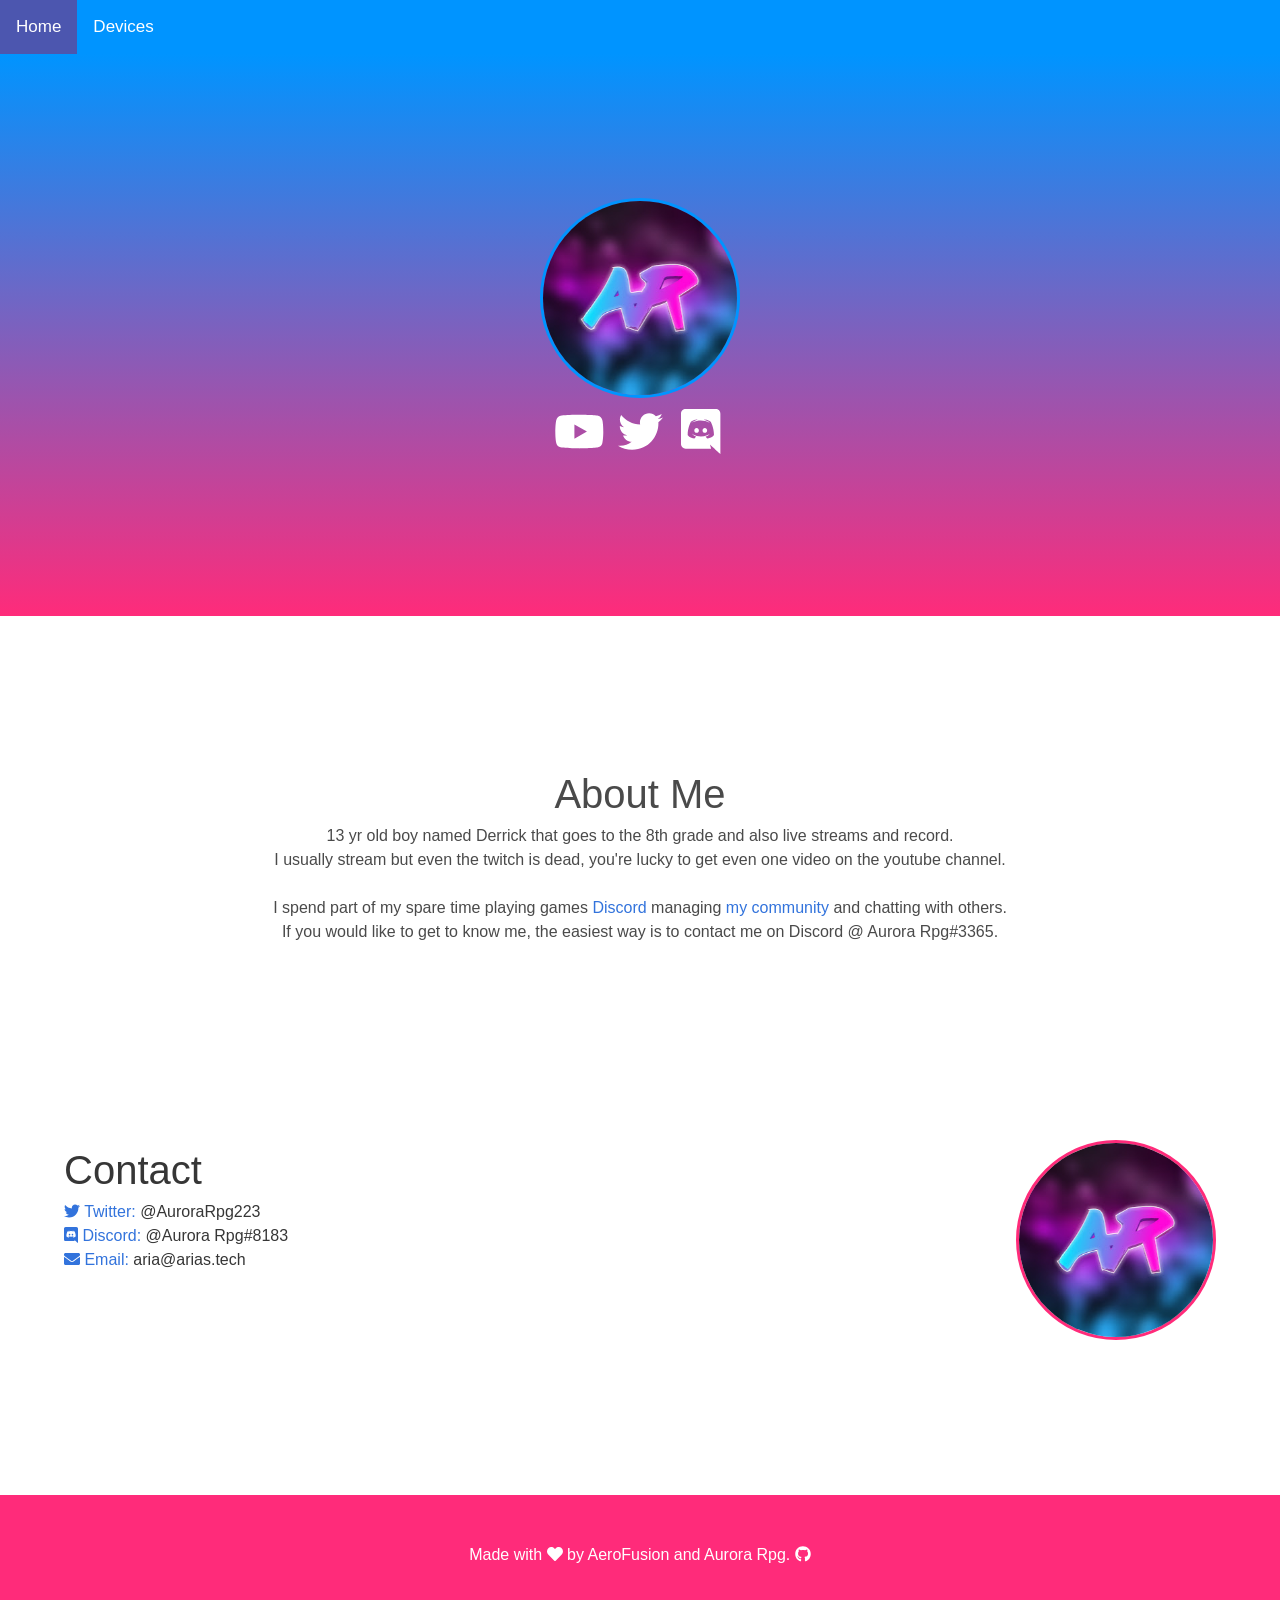
<file: index.html>
<!DOCTYPE html>
<html lang="en">
   <head>
      <!-- Site Metadata -->
      <meta charset="UTF-8">
      <meta content="width=device-width,initial-scale=1,user-scalable=no" name="viewport">
      <meta content="#ff2b7a" name="theme-color">
      <!-- SEO & Open Graph -->
      <meta content="14 yr old boy named Derrick. ." name="description">
      <meta content="aurora rpg" name="keywords">
      <meta content="https://wiisports.club" property="og:url">
      <meta content="13 yr old boy." property="og:description">
      <meta content="https://arias.tech/img/logo.png" property="og:image">
      <!-- Twitter Metadata -->
      <meta content="summary" name="twitter:card">
      <meta content="arias.tech" name="twitter:title">
      <meta content="14 year old trans girl and content creator from Portugal." name="twitter:description">
      <meta content="https://arias.tech/img/logo.png" name="twitter:image">
      <!-- Site Resources -->
      <link rel="shortcut icon" href="img/favicon.png">
      <link href="css/frameworks/bulma.css" rel="stylesheet" type="text/css">
      <link href="css/main.css" rel="stylesheet" type="text/css">
      <link href="css/animate.css" rel="stylesheet" type="text/css">
      <script src="js/font-awesome.js"></script>
      <link href="css/header.css" rel="stylesheet" type="text/css">
      <div class="topnav">
         <a class="active" href="index.html">Home</a>
         <a href="Devices.html">Devices</a>

       </div>

      <title>Aurora Rpg</title>
   </head>
   <body>
      <section class="hero is-medium header">
         <div class="hero-body">
            <div class="container has-text-centered">
               <img src="img/logo.png" class="animated fadeInDown fast logo" alt="logo">
               <div class="animated fadeInUp fast icons">
                  <a href="https://www.youtube.com/channel/UCXzuGxoM4t9uEi4T7a62cMQ?view_as=subscriber" title="YouTube">
                  <span class="icon is-large">
                  <i class="icons fab fa-youtube fa-2x"></i>
                  </span>
                  </a>
                  <a href="https://twitter.com/AuroraRpgYT" title="Twitter">
                  <span class="icon is-large">
                  <i class="icons fab fa-twitter fa-2x"></i>
                  </span>
                  </a>
                  <a href="https://discord.gg/minecraft" title="Discord">
                  <span class="icon is-large">
                  <i class="icons fab fa-discord fa-2x"></i>
                  </span>
                  </a>
               </div>
            </div>
         </div>
      </section>
      <div class="spacing"></div>
      <section class="section">
         <div class="container">
            <div class="columns animated fadeInUp faster has-text-centered">
               <div class="column">
                  <p class="is-size-2">About Me</p>
                  <h2>13 yr old boy named Derrick that goes to the 8th grade and also live streams and record.</h2>
                  <h2>I usually stream but even the twitch is dead, you're lucky to get even one video on the youtube channel.</h2>
                  <br>
                  <h2>I spend part of my spare time playing games <a href="https://discordapp.com">Discord</a> managing <a href="https://netsky.me">my community</a> and chatting with others.</h2>
                  <h2>If you would like to get to know me, the easiest way is to contact me on Discord &commat; Aurora Rpg#3365.</h2>
               </div>
            </div>
         </div>
      </section>
      <div class="spacing"></div>
      <section class="section">
         <div class="container">
            <div class="columns animated fadeInUp faster has-text-left has-text-dark">
               <div class="column">
                  <p class="is-size-2">Contact</p>
                  <p><a href="https://twitter.com/Awiaaaa" target="_blank"><i class="fab fa-twitter"></i> Twitter: </a> @AuroraRpg223</p>
                  <p><a href="https://discord.gg/hKhwK88" target="_blank"><i class="fab fa-discord"></i> Discord: </a> @Aurora Rpg#8183</p>
                  <p><a href="mailto:" target="_blank"><i class="fas fa-envelope"></i> Email: </a> aria@arias.tech</p>
               </div>
               <div class="column is-narrow is-hidden-mobile">
                  <img src="img/logo.png" class="logo" alt="logo" style="border: 3px solid #ff2b7a !important;">
               </div>
            </div>
         </div>
      </section>
      <div class="spacing"></div>
      <footer class="footer has-text-white has-text-centered is-size-6">
         <p>Made with <i class="fas fa-heart fa-1x"></i> by <a href="https://aerofusion.us" class="has-text-white">AeroFusion and Aurora Rpg</a>. <a href="https://github.com/aerofusionyt/arias.tech" class="has-text-white"><i class="fab fa-github"></i></a></p>
      </footer>
   </body>
</html>
</file>
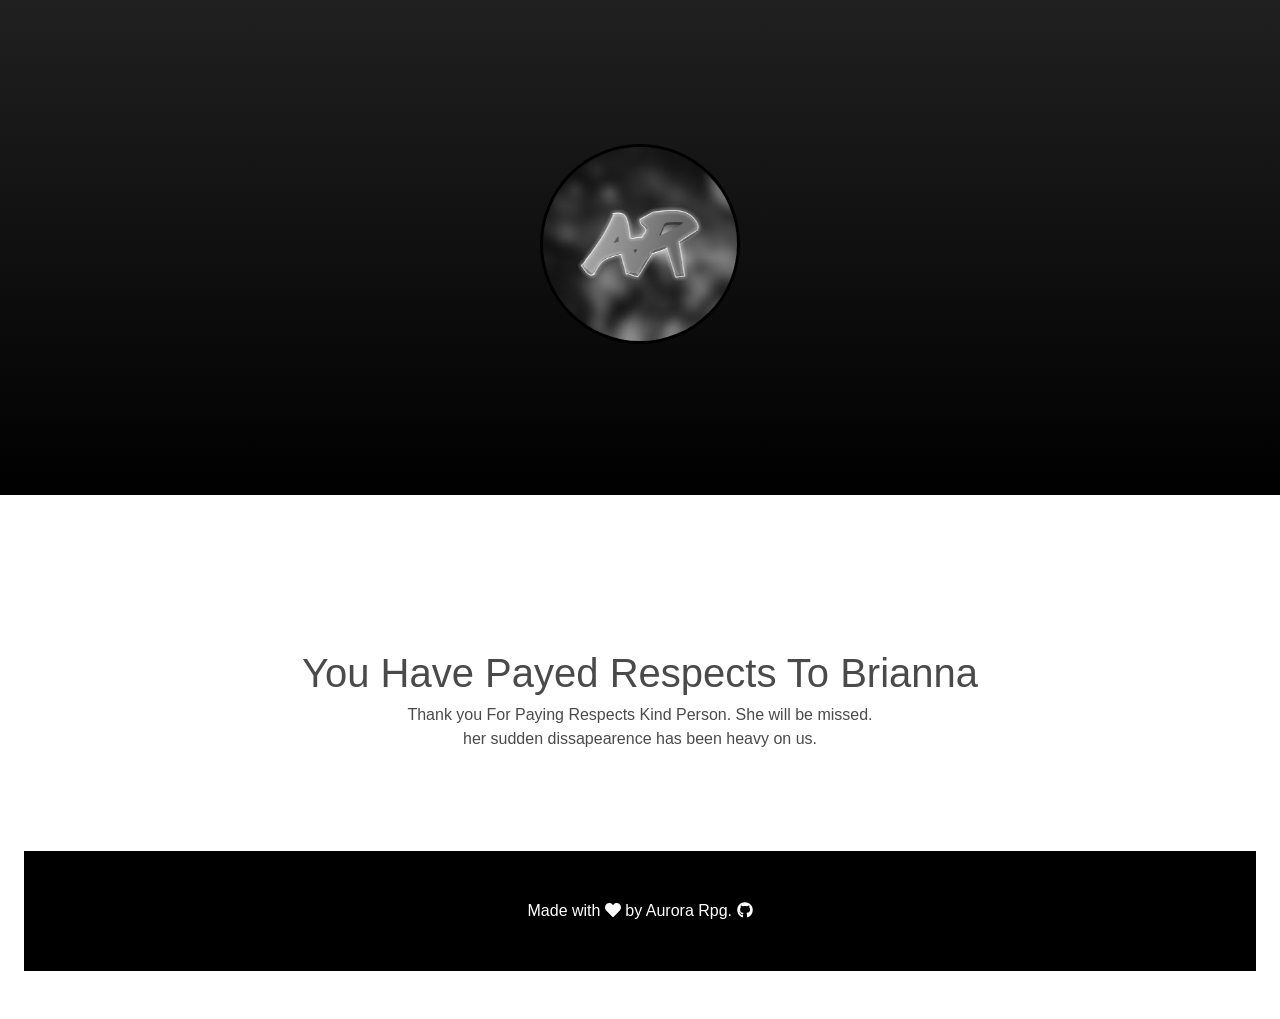
<file: respect.html>
<!DOCTYPE html>
<html lang="en">
   <head>
      <!--Pay Respect-->
      <script src="js/payfforbrianna.js"></script>
      <!-- Site Metadata -->
      <meta charset="UTF-8">
      <meta content="width=device-width,initial-scale=1,user-scalable=no" name="viewport">
      <meta content="#ff2b7a" name="theme-color">
      <!-- SEO & Open Graph -->
      <meta content="14 yr old boy named Derrick. ." name="description">
      <meta content="aurora rpg" name="keywords">
      <meta content="Respect for Brianna" property="og:url">
      <!-- Twitter Metadata -->
      <meta content="summary" name="twitter:card">
      <meta content="Respect For Brianna" name="twitter:title">
      <meta content="She is gone and missed" name="twitter:description">
      <meta content="img/logo.png" name="twitter:image">
      <!-- Site Resources -->
      <link rel="shortcut icon" href="img/favicon.png">
      <link href="css/frameworks/bulma.css" rel="stylesheet" type="text/css">
      <link href="css\OtherPages\error.css" rel="stylesheet" type="text/css">
      <link href="css/animate.css" rel="stylesheet" type="text/css">
      <script src="js/font-awesome.js"></script>
      <script src="js/payfforbrianna.js"></script>
      <link href="css/errorheader.css" rel="stylesheet" type="text/css">
      <div class="topnav">

       </div>

      <title>Aurora Rpg</title>
   </head>
   <body>
      <section class="hero is-medium header">
         <div class="hero-body">
            <div class="container has-text-centered">
               <img src="img/logo_colorless.png" class="animated fadeInDown fast logo" alt="logo">
                  </span>
                  </a>
               </div>
            </div>
         </div>
      </section>
      <div class="spacing"></div>
      <section class="section">
         <div class="container">
            <div class="columns animated fadeInUp faster has-text-centered">
               <div class="column">
                  <p class="is-size-2">You Have Payed Respects To Brianna</p>
                  <h2> Thank you For Paying Respects Kind Person. She will be missed.</h2>
                  <h2>her sudden dissapearence has been heavy on us.</h2>
               </div>
            </div>
         </div>
      <div class="spacing"></div>
      <footer class="footer has-text-white has-text-centered is-size-6">
         <p>Made with <i class="fas fa-heart fa-1x"></i> by Aurora Rpg</a>. <a href="https://www.youtube.com/channel/UCXzuGxoM4t9uEi4T7a62cMQ?" class="has-text-white"><i class="fab fa-github"></i></a></p>
      </footer>
   </body>
</html>
</file>
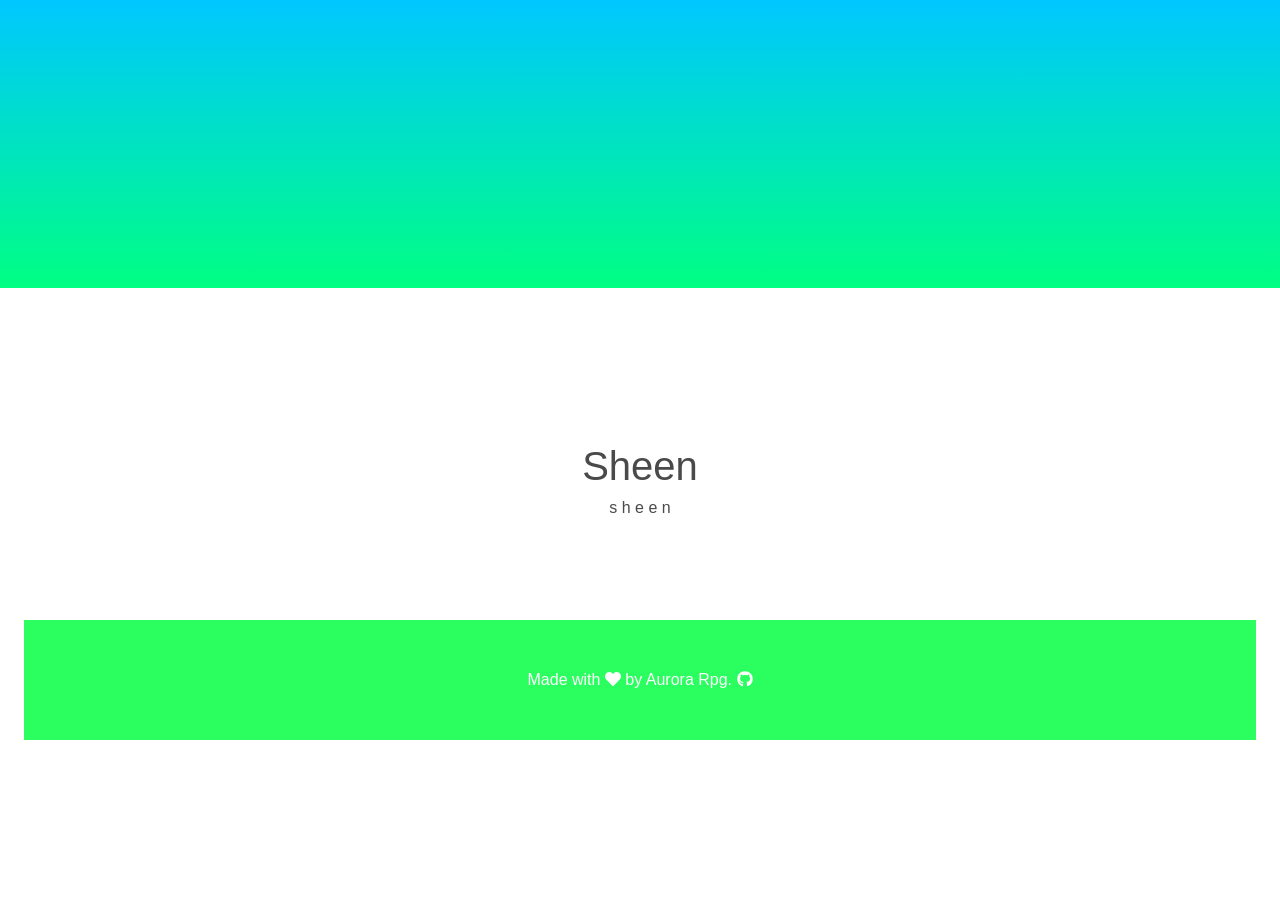
<file: Sheen.html>
<!DOCTYPE html>
<html lang="en">
   <head>
      
      <!-- Site Metadata -->
      <meta charset="UTF-8">
      <meta content="width=device-width,initial-scale=1,user-scalable=no" name="viewport">
      <meta content="#ff2b7a" name="theme-color">
      <!-- SEO & Open Graph -->
      <meta content="14 yr old boy named Derrick. ." name="description">
      <meta content="aurora rpg" name="keywords">
      <meta content="Sheen" property="og:url">
      <!-- Twitter Metadata -->
      <meta content="summary" name="twitter:card">
      <meta content="Sheen" name="twitter:title">
      <meta content="Planet Sheen, sean isnt mean. or racist" name="twitter:description">
      <meta content="img/logo.png" name="twitter:image">
      <!-- Site Resources -->
      <link rel="shortcut icon" href="img/favicon.png">
      <link href="css/frameworks/bulma.css" rel="stylesheet" type="text/css">
      <link href="css\OtherPages\Grabber.css" rel="stylesheet" type="text/css">
      <link href="css/animate.css" rel="stylesheet" type="text/css">
      <script src="js/font-awesome.js"></script>

       </div>

      <title>Aurora Rpg</title>
   </head>
   <body>
      <section class="hero is-medium header">
         <div class="hero-body">
            <div class="container has-text-centered">

                  </span>
                  </a>
               </div>
            </div>
         </div>
      </section>
      <div class="spacing"></div>
      <section class="section">
         <div class="container">
            <div class="columns animated fadeInUp faster has-text-centered">
               <div class="column">
                  <p class="is-size-2">Sheen</p>
                  <h2>s h e e n</h2> 
               </div>
            </div>
         </div>
      <div class="spacing"></div>
      <footer class="footer has-text-white has-text-centered is-size-6">
         <p>Made with <i class="fas fa-heart fa-1x"></i> by Aurora Rpg</a>. <a href="https://www.youtube.com/channel/UCXzuGxoM4t9uEi4T7a62cMQ?" class="has-text-white"><i class="fab fa-github"></i></a></p>
      </footer>
   </body>
</html>
</file>
<file: css/main.css>
html,body {
	height: 100%;
    width: 100%;
}

.header {
    background: linear-gradient(180deg, #0094FF 0%, #ff2b7a 100%);
}

.logo {
    border: 3px solid #0094FF;
    border-radius: 50%;
    width: 200px;
    height: 200px;
    -webkit-user-drag: none;
    -khtml-user-drag: none;
    -moz-user-drag: none;
    -o-user-drag: none;
}

.icons {
	color: #fff;
	transition: all 0.2s;
	font-size: 45px;
}

.icons:hover {
	color: #ccc;
}

.spacing {
	margin-top: 100px;
	margin-bottom: 100px;
}

footer {
    background: #ff2b7a !important;;
    padding: 3em !important;
}
</file>
<file: css/header.css>
/* Add a black background color to the top navigation */
.topnav {
  background-color: #0094FF;
  overflow: hidden;
}

/* Style the links inside the navigation bar */
.topnav a {
  float: left;
  color: #FFFF;
  text-align: center;
  padding: 14px 16px;
  text-decoration: none;
  font-size: 17px;
}

/* Change the color of links on hover */
.topnav a:hover {
  background-color: #ddd;
  color: black;
}

/* Add a color to the active/current link */
.topnav a.active {
  background-color: #4c56af;
  color: white;
}
</file>
<file: css/errorheader.css>
/* Add a black background color to the top navigation */
.topnav {
    background-color: #202020;
    overflow: hidden;
  }
  
  /* Style the links inside the navigation bar */
  .topnav a {
    float: left;
    color: #FFFF;
    text-align: center;
    padding: 14px 16px;
    text-decoration: none;
    font-size: 17px;
  }
  
  /* Change the color of links on hover */
  .topnav a:hover {
    background-color: #ddd;
    color: black;
  }
  
  /* Add a color to the active/current link */
  .topnav a.active {
    background-color: #ffffff;
    color: rgb(0, 0, 0);
  }
</file>
